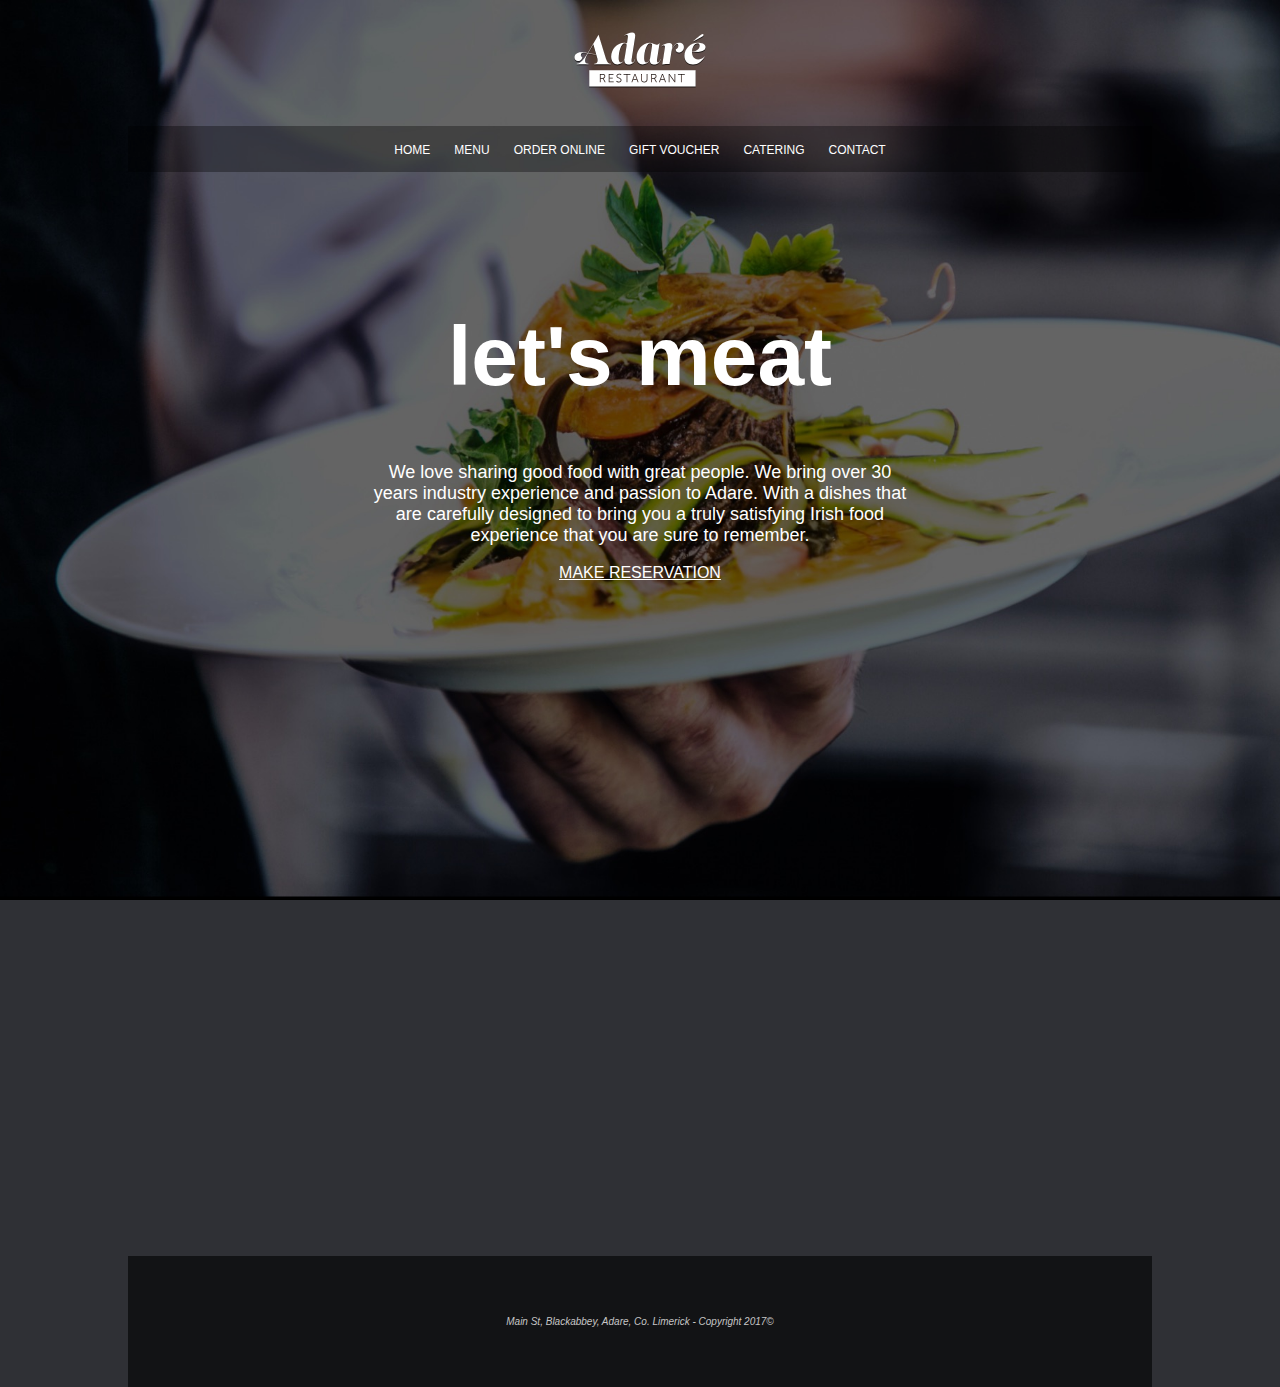
<file: Project 1/index.html>
<!DOCTYPE html>
<html>
<head>
	<title>Adare Restaurant</title>
	<link rel="stylesheet" type="text/css" href="css/main.css">
</head>
<body>

	<div class="container">
		<header>
			<img src="img/logo-adare-restaurant.png" alt="Logo for Adare Restaurant">
		</header>

		<nav>
			<a href="#">HOME</a>
			<a href="#">MENU</a>
			<a href="#">ORDER ONLINE</a>
			<a href="#">GIFT VOUCHER</a>
			<a href="#">CATERING</a>
			<a href="#">CONTACT</a>
		</nav>

		<main>
			<h1>let's meat</h1>
			<p>We love sharing good food with great people. We bring over 30 years industry experience and passion to Adare. With a dishes that are carefully designed to bring you a truly satisfying Irish food experience that you are sure to remember. </p>
			<a href="mailto:raka.widjaja169@gmail.com?Subject=RESERVATION" target="_blank">MAKE RESERVATION</a>
		</main>

		<section class="maps">
			<!-- Use Embed Code -->
			<iframe src="https://www.google.com/maps/embed?pb=!1m18!1m12!1m3!1d5980.688508875238!2d-8.78440928328565!3d52.562207018512446!2m3!1f0!2f0!3f0!3m2!1i1024!2i768!4f13.1!3m3!1m2!1s0x485b460ddb875af7%3A0xdb34accde986ee58!2sThe%20Carriage%20House%20at%20Adare%20Manor!5e0!3m2!1sen!2sid!4v1599921972531!5m2!1sen!2sid" width="1024" height="500" frameborder="0" style="border:0;" allowfullscreen="" aria-hidden="false" tabindex="0"></iframe>
		</section>

		<footer>
			<p><i>Main St, Blackabbey, Adare, Co. Limerick - Copyright 2017©</i></p>
		</footer>
	</div>

</body>
</html>
</file>
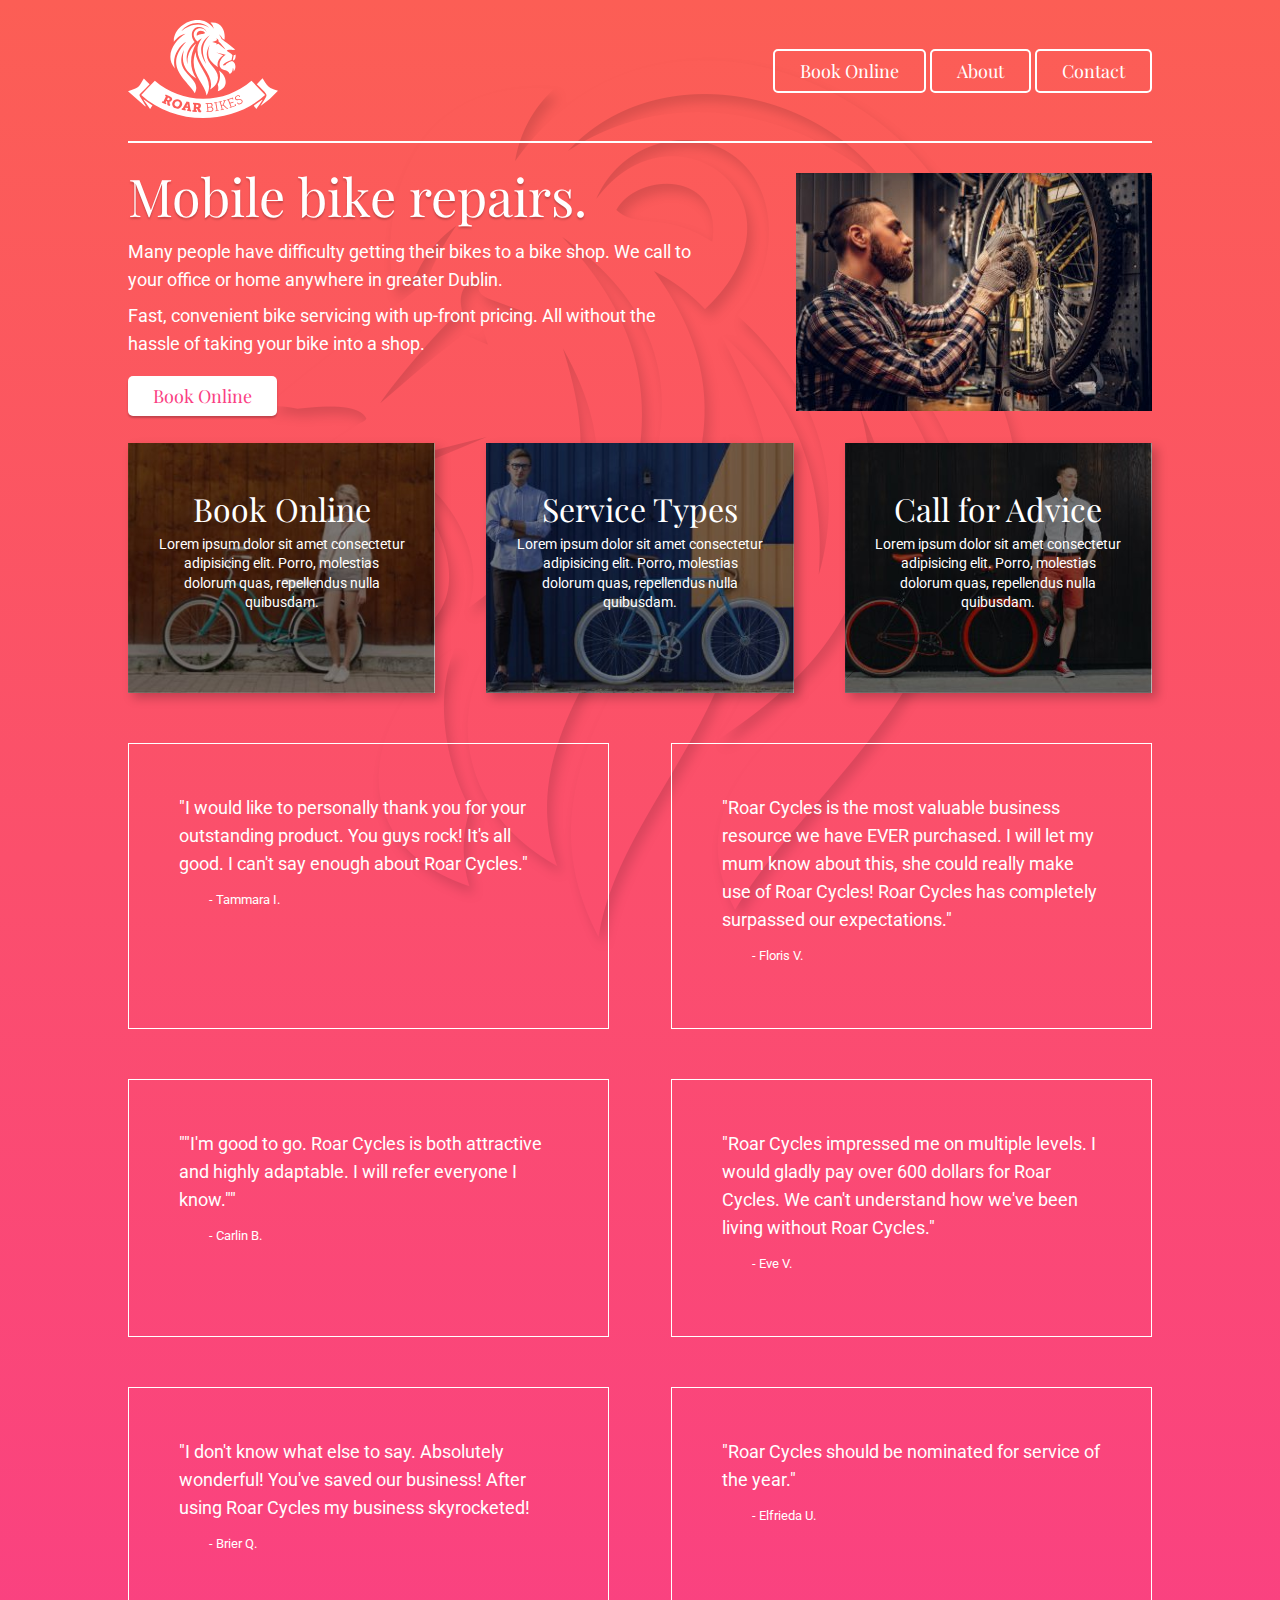
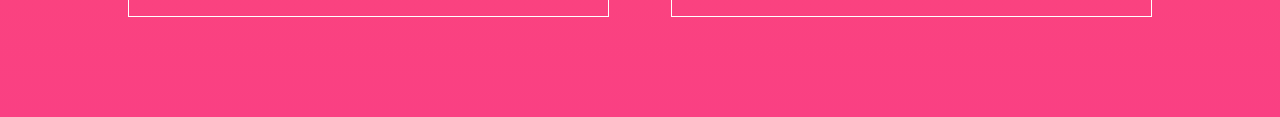
<file: Project 2/index.html>
<!DOCTYPE html>
<html lang="en">
<head>
	<meta charset="UTF-8">
	<meta name="viewport" content="width=device-width, initial-scale=1.0">
	<title>Roar Cycle - Bike Repairs in Dublin</title>

	<!-- This is Eric Meyer's CSS Reset -->
	<link rel="stylesheet" type="text/css" href="css/css-reset.css">

	<!-- This is my Main CSS -->
	<link rel="stylesheet" type="text/css" href="css/main.css">

	<!-- Google Fonts -->
	<link href="https://fonts.googleapis.com/css2?family=Playfair+Display&family=Roboto:wght@300&display=swap" rel="stylesheet">

	<!-- Font Awesome -->
	<link rel="stylesheet" href="https://use.fontawesome.com/releases/v5.8.2/css/all.css" integrity="sha384-oS3vJWv+0UjzBfQzYUhtDYW+Pj2yciDJxpsK1OYPAYjqT085Qq/1cq5FLXAZQ7Ay" crossorigin="anonymous">
</head>
<body>
	<div class="container">
		
		<header>
			<div class="logo">
				<img src="img/logo-roar-bikes.svg" alt="Logo for Bike Repairs">
			</div>

			<nav>
				<div class="navbutton">
					<a href="#" target="_blank">Book Online</a>

					<div class="dropdown">
						<a href="#" target="_blank" class="mybutton">Onsite Service</a>
						<a href="#" target="_blank" class="mybutton">Parts Delivery</a>
						<a href="#" target="_blank" class="mybutton">Request Callback</a>
					</div>

				</div>

				<div class="navbutton">
					<a href="#" target="_blank">About</a>
				</div>

				<div class="navbutton">
					<a href="#" target="_blank">Contact</a>
				</div>
			</nav>
		</header>

		<main>
			<div class="herobox1">
				<h1>Mobile bike repairs.</h1>
				<p>Many people have difficulty getting their bikes to a bike shop. We call to your office or home anywhere in greater Dublin.</p>
				<p>Fast, convenient bike servicing with up-front pricing. All without the hassle of taking your bike into a shop.</p>
				<a href="#" target="_blank" class="mybutton">Book Online</a>
			</div>
			<div class="herobox2">
				<img src="img/image-bike-repair-service.jpg" alt="person servicing a bike in Dublin">
			</div>
		</main>

		<div class="cards">
			<div class="card1">
				<a href="#" target="_blank">
					<i class="fas fa-motorcycle"></i>
					<h2>Book Online</h2>
					<p>Lorem ipsum dolor sit amet consectetur adipisicing elit. Porro, molestias dolorum quas, repellendus nulla quibusdam.</p>
				</a>
			</div>
			<div class="card2">
				<a href="#" target="_blank">
					<i class="fas fa-cog"></i>
					<h2>Service Types</h2>
					<p>Lorem ipsum dolor sit amet consectetur adipisicing elit. Porro, molestias dolorum quas, repellendus nulla quibusdam.</p>
				</a>
			</div>
			<div class="card3">
				<a href="#" target="_blank">
					<i class="fas fa-phone"></i>
					<h2>Call for Advice</h2>
					<p>Lorem ipsum dolor sit amet consectetur adipisicing elit. Porro, molestias dolorum quas, repellendus nulla quibusdam.</p>
				</a>
			</div>
		</div>

		<div class="testimonials">
			<div class="tbox">
				<p>"I would like to personally thank you for your outstanding product. You guys rock! It's all good. I can't say enough about Roar Cycles."</p>
				<p>- Tammara I.</p>
			</div>

			<div class="tbox">
				<p>"Roar Cycles is the most valuable business resource we have EVER purchased. I will let my mum know about this, she could really make use of Roar Cycles! Roar Cycles has completely surpassed our expectations."</p>
				<p>- Floris V.</p>
			</div>

			<div class="tbox">
				<p>""I'm good to go. Roar Cycles is both attractive and highly adaptable. I will refer everyone I know.""</p>
				<p>- Carlin B.</p>
			</div>

			<div class="tbox">
				<p>"Roar Cycles impressed me on multiple levels. I would gladly pay over 600 dollars for Roar Cycles. We can't understand how we've been living without Roar Cycles."</p>
				<p>- Eve V.</p>
			</div>

			<div class="tbox">
				<p>"I don't know what else to say. Absolutely wonderful! You've saved our business! After using Roar Cycles my business skyrocketed!</p>
				<p>- Brier Q.</p>
			</div>

			<div class="tbox">
				<p>"Roar Cycles should be nominated for service of the year."</p>
				<p>- Elfrieda U.</p>
			</div>
		</div>

	</div>
</body>
</html>
</file>
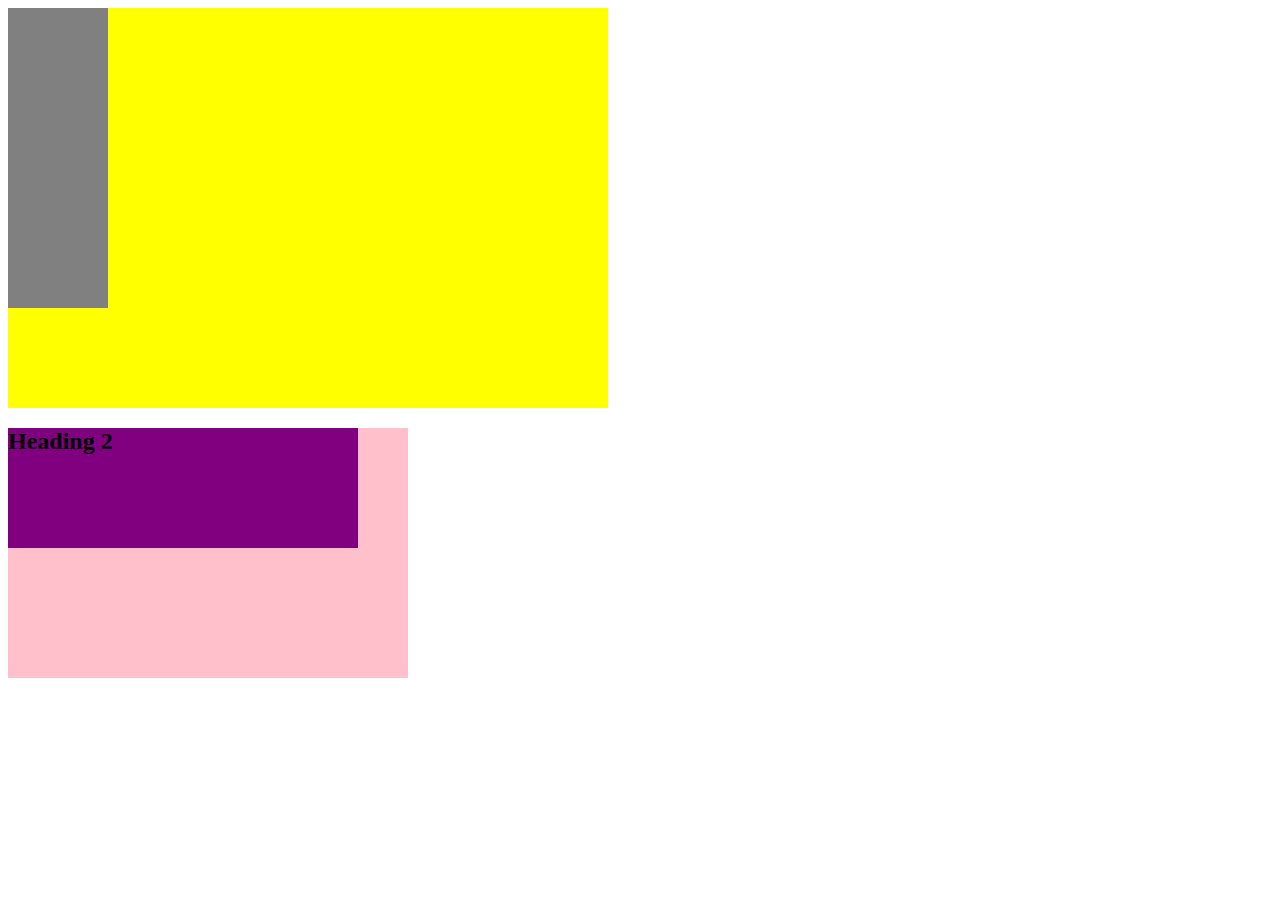
<file: Project 0/divtags.html>
<!DOCTYPE html>
<html>
<head>
	<title>Div Tags</title>
	<link rel="stylesheet" type="text/css" href="css/divtags-style.css">
</head>
<body>

	<div class="box1">
		<div class="box3"></div>
	</div>

	<div class="box2">
		<div class="box4">
			<h2>
				Heading 2
			</h2>
		</div>
	</div>

</body>
</html>
</file>
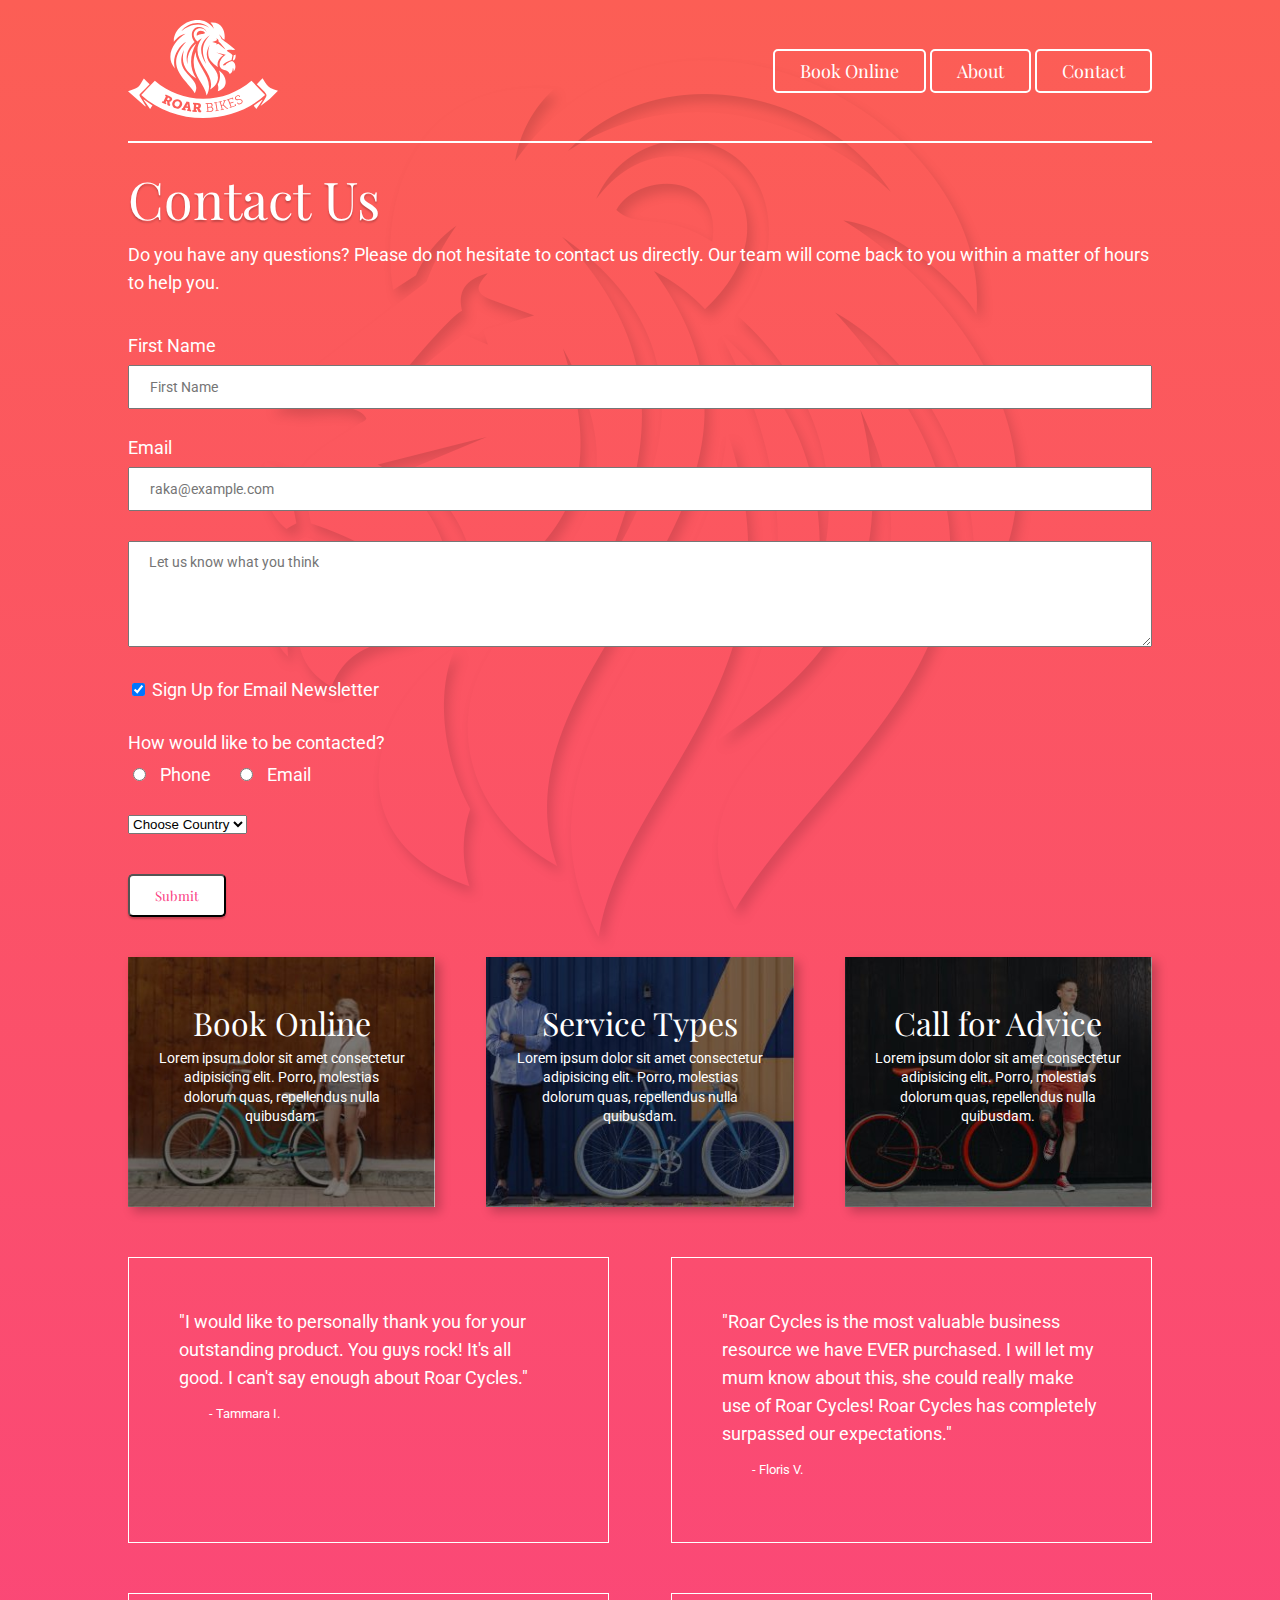
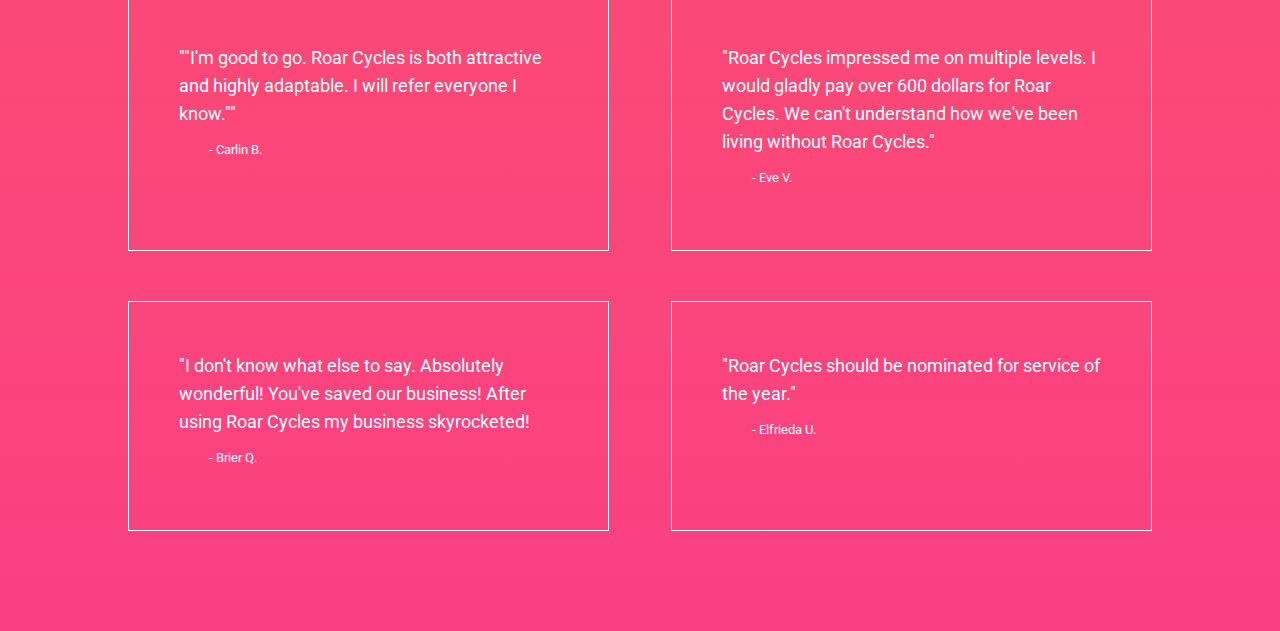
<file: Project 2/contact-us.html>
<!DOCTYPE html>
<html lang="en">
<head>
	<meta charset="UTF-8">
	<meta name="viewport" content="width=device-width, initial-scale=1.0">
	<title>Roar Cycle - Contact Us Details Address Phone Number</title>
	<meta name="description" content="Contact details for Roar - 57 Moyglare Abbey, Dublin, w23c1k2. Phone +353 5465481">

	<!-- This is Eric Meyer's CSS Reset -->
	<link rel="stylesheet" type="text/css" href="css/css-reset.css">

	<!-- This is my Main CSS -->
	<link rel="stylesheet" type="text/css" href="css/main.css">

	<!-- Google Fonts -->
	<link href="https://fonts.googleapis.com/css2?family=Playfair+Display&family=Roboto:wght@300&display=swap" rel="stylesheet">

	<!-- Font Awesome -->
	<link rel="stylesheet" href="https://use.fontawesome.com/releases/v5.8.2/css/all.css" integrity="sha384-oS3vJWv+0UjzBfQzYUhtDYW+Pj2yciDJxpsK1OYPAYjqT085Qq/1cq5FLXAZQ7Ay" crossorigin="anonymous">
</head>
<body>
	<div class="container">
		
		<header>
			<div class="logo">
				<a href="index.html">
					<img src="img/logo-roar-bikes.svg" alt="Logo for Bike Repairs">
				</a>
			</div>

			<nav>
				<div class="navbutton">
					<a href="#" target="_blank">Book Online</a>

					<div class="dropdown">
						<a href="#" target="_blank" class="mybutton">Onsite Service</a>
						<a href="#" target="_blank" class="mybutton">Parts Delivery</a>
						<a href="#" target="_blank" class="mybutton">Request Callback</a>
					</div>

				</div>

				<div class="navbutton">
					<a href="#" target="_blank">About</a>
				</div>

				<div class="navbutton">
					<a href="#" target="_blank">Contact</a>
				</div>
			</nav>
		</header>

		<div class="contactMain">
			<h1>Contact Us</h1>
			<p>Do you have any questions? Please do not hesitate to contact us directly. Our team will come back to you within a matter of hours to help you.</p>
			<form action="php/mail.php" method="post">

				<div class="inputWrapper">
					<label for="name" class="newline">First Name</label>
					<input type="text" name="name" id="name" placeholder="First Name">
				</div>

				<div class="inputWrapper">
					<label for="email" class="newline">Email</label>
					<input type="email" name="email" id="email" placeholder="raka@example.com">
				</div>

				<div class="inputWrapper">
					<textarea name="message" id="message" cols="100" rows="5" placeholder="Let us know what you think"></textarea>
				</div>

				<div class="inputWrapper">
					<input type="checkbox" name="email-sub" id="email-sub" value="yes-sign-me-up" checked>
					<label for="email-sub">Sign Up for Email Newsletter</label>
				</div>

				<div class="inputWrapper">
					<p>How would like to be contacted?</p>

					<input type="radio" name="contact-pref" id="phone" value="phone">
					<label for="phone" class="margin-right">Phone</label>

					<input type="radio" name="contact-pref" id="email2" value="email">
					<label for="email">Email</label>
				</div>

				<div class="inputWrapper">
					<select name="country" id="country">
						<option value="Not-Chosen">Choose Country</option>
						<option value="Limerick">Limerick</option>
						<option value="Galway">Galway</option>
						<option value="Dublin">Dublin</option>
					</select>
				</div>

				<input type="submit" value="Submit" class="mybutton">

			</form>
		</div>

		<div class="cards">
			<div class="card1">
				<a href="#" target="_blank">
					<i class="fas fa-motorcycle"></i>
					<h2>Book Online</h2>
					<p>Lorem ipsum dolor sit amet consectetur adipisicing elit. Porro, molestias dolorum quas, repellendus nulla quibusdam.</p>
				</a>
			</div>
			<div class="card2">
				<a href="#" target="_blank">
					<i class="fas fa-cog"></i>
					<h2>Service Types</h2>
					<p>Lorem ipsum dolor sit amet consectetur adipisicing elit. Porro, molestias dolorum quas, repellendus nulla quibusdam.</p>
				</a>
			</div>
			<div class="card3">
				<a href="#" target="_blank">
					<i class="fas fa-phone"></i>
					<h2>Call for Advice</h2>
					<p>Lorem ipsum dolor sit amet consectetur adipisicing elit. Porro, molestias dolorum quas, repellendus nulla quibusdam.</p>
				</a>
			</div>
		</div>

		<div class="testimonials">
			<div class="tbox">
				<p>"I would like to personally thank you for your outstanding product. You guys rock! It's all good. I can't say enough about Roar Cycles."</p>
				<p>- Tammara I.</p>
			</div>

			<div class="tbox">
				<p>"Roar Cycles is the most valuable business resource we have EVER purchased. I will let my mum know about this, she could really make use of Roar Cycles! Roar Cycles has completely surpassed our expectations."</p>
				<p>- Floris V.</p>
			</div>

			<div class="tbox">
				<p>""I'm good to go. Roar Cycles is both attractive and highly adaptable. I will refer everyone I know.""</p>
				<p>- Carlin B.</p>
			</div>

			<div class="tbox">
				<p>"Roar Cycles impressed me on multiple levels. I would gladly pay over 600 dollars for Roar Cycles. We can't understand how we've been living without Roar Cycles."</p>
				<p>- Eve V.</p>
			</div>

			<div class="tbox">
				<p>"I don't know what else to say. Absolutely wonderful! You've saved our business! After using Roar Cycles my business skyrocketed!</p>
				<p>- Brier Q.</p>
			</div>

			<div class="tbox">
				<p>"Roar Cycles should be nominated for service of the year."</p>
				<p>- Elfrieda U.</p>
			</div>
		</div>

	</div>
</body>
</html>
</file>
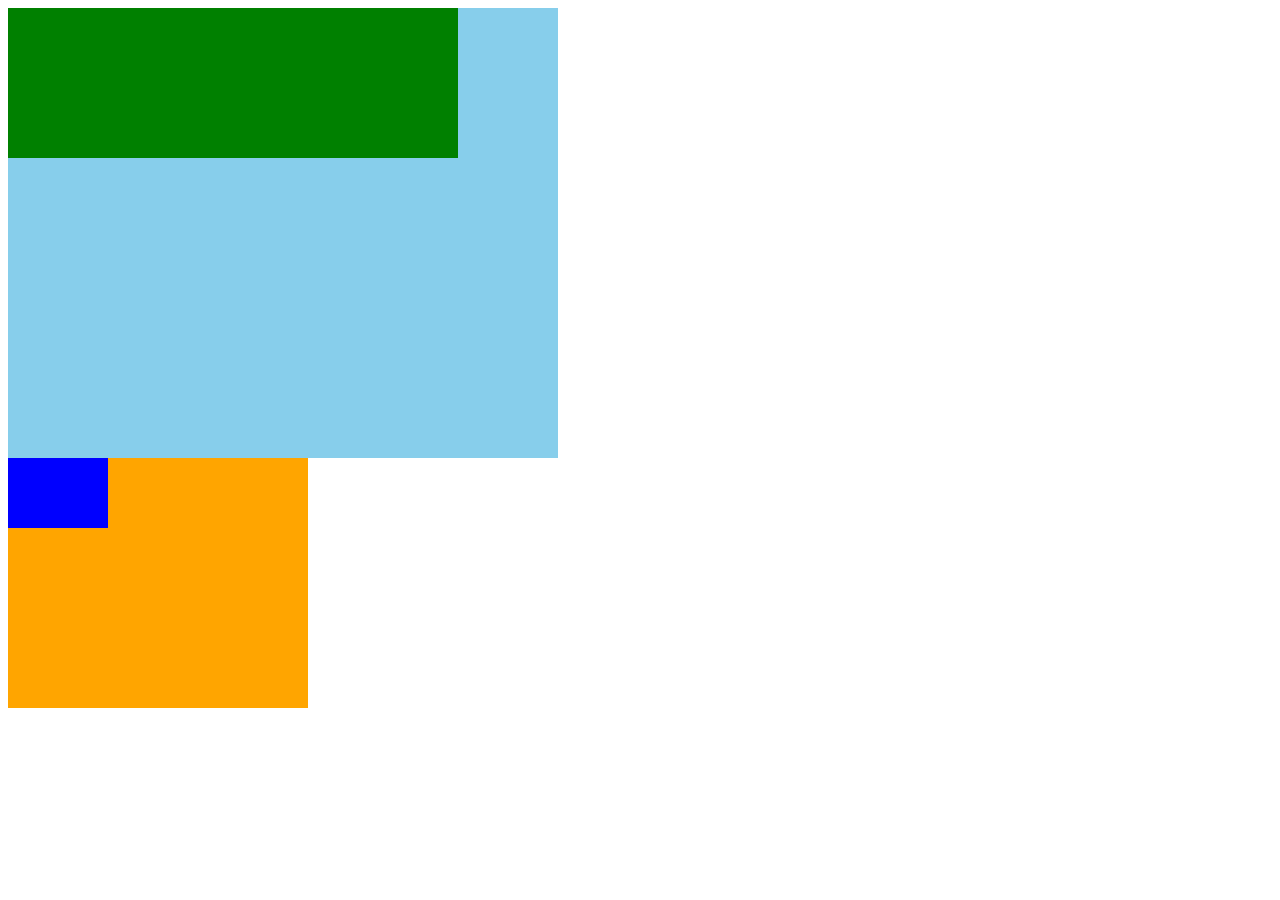
<file: Project 0/Homework/class-project-1a.html>
<!DOCTYPE html>
<html>
<head>
	<title>Homework 1</title>
	<link rel="stylesheet" type="text/css" href="css/project1a-style.css">
</head>
<body>

	<div class="box1">
		<div class="box2"></div>
	</div>

	<div class="box3">
		<div class="box4"></div>
	</div>

</body>
</html>
</file>
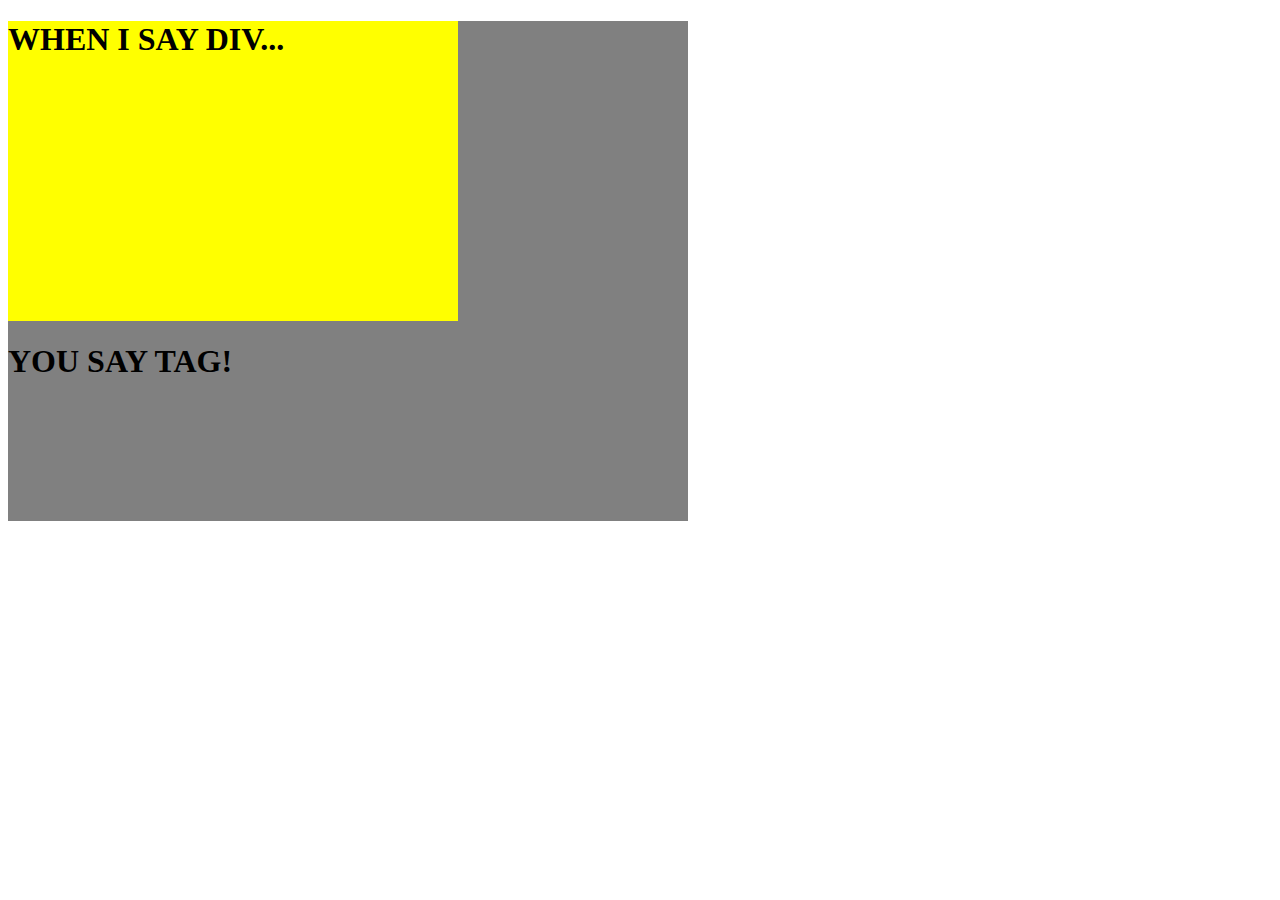
<file: Project 0/Homework/class-project-1b.html>
<!DOCTYPE html>
<html>
<head>
	<title>Homework 2</title>
	<link rel="stylesheet" type="text/css" href="css/project1b-style.css">
</head>
<body>

	<div class="box1">
		<div class="box2">
			<h1>WHEN I SAY DIV...</h1>
		</div>
		<h1>YOU SAY TAG!</h1>
	</div>

</body>
</html>
</file>
<file: Project 1/css/main.css>
html
{
    height: 100%;
}

body
{
    background-color: #2f3035;
    background-image: url(../img/background-adare-restaurant.jpg);
    background-repeat: no-repeat;
    background-position: center;
    background-size: cover;
}

.container
{
    width: 1024px;
    margin: 0 auto;
}

header
{
    height: 118px;

    text-align: center;
}

nav
{
    text-align: center;
    padding-top: 14px;
    padding-bottom: 14px;

    background-color: rgba(0, 0, 0, 0.338);
}

main
{
    height: 400px;
    padding-top: 80px;
    padding-right: 240px;
    padding-left: 240px;

    text-align: center;
}

footer
{
    padding-top: 50px;
    padding-bottom: 50px;

    background-color: rgba(0, 0, 0, 0.600);
}

h1
{
    font-family: Arial, Helvetica, sans-serif;
    font-size: 84px;

    color: white;
}

p
{
    font-family: Arial, Helvetica, sans-serif;
    font-size: 18px;

    color: white;
}

a
{
    font-family: Arial, Helvetica, sans-serif;

    color: white;
}

nav a{
	text-decoration: none;
	font-size: 12px;
	padding-left: 10px;
	padding-right: 10px;
}

footer p{
	font-size: 10px;
	text-align: center;
	color: rgb(198, 198, 198);
}

.maps{
	padding-bottom: 100px;
}
</file>
<file: Project 2/css/main.css>
html{
	background-image: linear-gradient(#FC5E55, #FA4083);
}

body{
	background-image: url(../img/image-lion-background.png);
	background-position: top center;
	background-repeat: no-repeat;
	font-family: 'Roboto', sans-serif;
	color: white;
	/*Pixels to rem is 0.0625 to count on calculator*/
	font-size: 1.125rem;
}

.container{
	width: 1024px;
	min-height: 300px;
	margin: 0 auto;
}

header{
	display: flex;
	justify-content: space-between;
	align-items: center;
	padding-top: 20px;
	padding-bottom: 20px;
	border-bottom: 2px solid white;
}

.navbutton{
	color: white;
	font-family: 'Playfair Display', serif;
	padding: 11px 25px;
	border-radius: 5px;
	border: 2px solid white;
	display: inline-block;
	position: relative;
}

.dropdown{
	display: none;
	position: absolute;
	text-align: center;
	width: 150px;
	z-index: 1;
	padding-top: 20px;
}

.navbutton:hover .dropdown{
	display: block;
}

.dropdown .mybutton{
	margin: 0px;
	border-radius: 0px;
}

main{
	min-height: 300px;
	display: flex;
	align-items: center;
}

.contactMain{
	min-height: 300px;
	padding-top: 30px;
}

.herobox1{
	flex: 2;
	padding-right: 100px;
}

.herobox2{
	flex: 1;
}

.cards{
	display: flex;
	justify-content: space-between;
	text-align: center;
}

.card1, .card2, .card3{
	box-sizing: border-box;
	padding: 30px 30px 20px 30px;
}

.card1{
	background-image: url(../img/image-background-card1.jpg);
	background-size: cover;
	background-position: bottom;
	min-height: 250px;
	width: 30%;
	box-shadow: 5px 5px 10px rgba(0, 0, 0, 0.228);
}

.card2{
	background-image: url(../img/image-background-card2.jpg);
	background-size: cover;
	background-position: bottom;
	min-height: 250px;
	width: 30%;
	box-shadow: 5px 5px 10px rgba(0, 0, 0, 0.228);
}

.card3{
	background-image: url(../img/image-background-card3.jpg);
	background-size: cover;
	background-position: bottom;
	min-height: 250px;
	width: 30%;
	box-shadow: 5px 5px 10px rgba(0, 0, 0, 0.228);
}

h1{
	font-size: 3.25rem;
	font-family: 'Playfair Display', serif;
	margin-bottom: 1rem;
	text-shadow: 0px 2px 2px rgba(0, 0, 0, 0.228);
}

h2{
	font-size: 2rem;
	font-family: 'Playfair Display', serif;
	margin-top: 20px;
}

p{
	line-height: 1.75rem;
	margin-bottom: 0.5rem;
}

a{
	color: white;
	text-decoration: none;
}

.cards i{
	font-size: 6.25rem;
}

.cards p{
	font-size: 0.85rem;
	line-height: 1.2rem;
	margin-top: 10px;
}

.mybutton{
	background-color: white;
	color: #FA4083;
	font-family: 'Playfair Display', serif;
	padding: 11px 25px;
	/*
		Block: New Line;
		Inline: Inline with the <p>;
		Inline-block: Mixture between Inline and Block;
	*/
	display: inline-block;
	margin-top: 10px;
	border-radius: 5px;
	/*There is Text Shadow: text-shadow and Box Shadow: box-shadow*/
	/*X, Y, Fuzzyness, Color*/
	box-shadow: 0px 2px 2px rgba(0, 0, 0, 0.228);
}

.mybutton:hover{
	background-color: rgb(29, 213, 103);
	transition-duration: 1s;
}

.testimonials{
	display: flex;
	flex-wrap: wrap;
	justify-content: space-between;
	margin-bottom: 100px;
}

.tbox{
	width: 47%;
	padding: 50px;
	border: 1px solid white;
	margin-top: 50px;
	box-sizing: border-box;
}

.tbox :last-child{
	font-size: 0.8rem;
	padding-left: 30px;
}

.inputWrapper{
	margin-bottom: 30px;
}

input[type=text], input[type=email], textarea {
	padding: 12px 20px;
	width: 100%;
	font-family: 'Roboto', sans-serif;
	font-size: 0.85rem;
	box-sizing: border-box;
}

.newline{
	display: block;
	margin-bottom: 10px;
}

.margin-right{
	margin-right: 20px;
}

input[type=radio] {
	margin-right: 10px;
}

form{
	margin: 40px 0px;
}
</file>
<file: Project 0/css/divtags-style.css>
.box1{
	background-color: yellow;
	width: 600px;
	height: 400px;
}

.box2{
	background-color: pink;
	width: 400px;
	height: 250px;
}

.box3{
	background-color: grey;
	width: 100px;
	height: 300px;
}

.box4{
	background-color: purple;
	width: 350px;
	height: 120px;
}
</file>
<file: Project 0/Homework/css/project1a-style.css>
.box1{
	background-color: skyblue;
	width: 550px;
	height: 450px;
}

.box2{
	background-color: green;
	width: 450px;
	height: 150px;
}

.box3{
	background-color: orange;
	width: 300px;
	height: 250px;
}

.box4{
	background-color: blue;
	width: 100px;
	height: 70px;
}
</file>
<file: Project 0/Homework/css/project1b-style.css>
.box1{
	background-color: grey;
	width: 680px;
	height: 500px;
}

.box2{
	background-color: yellow;
	width: 450px;
	height: 300px;
}
</file>
